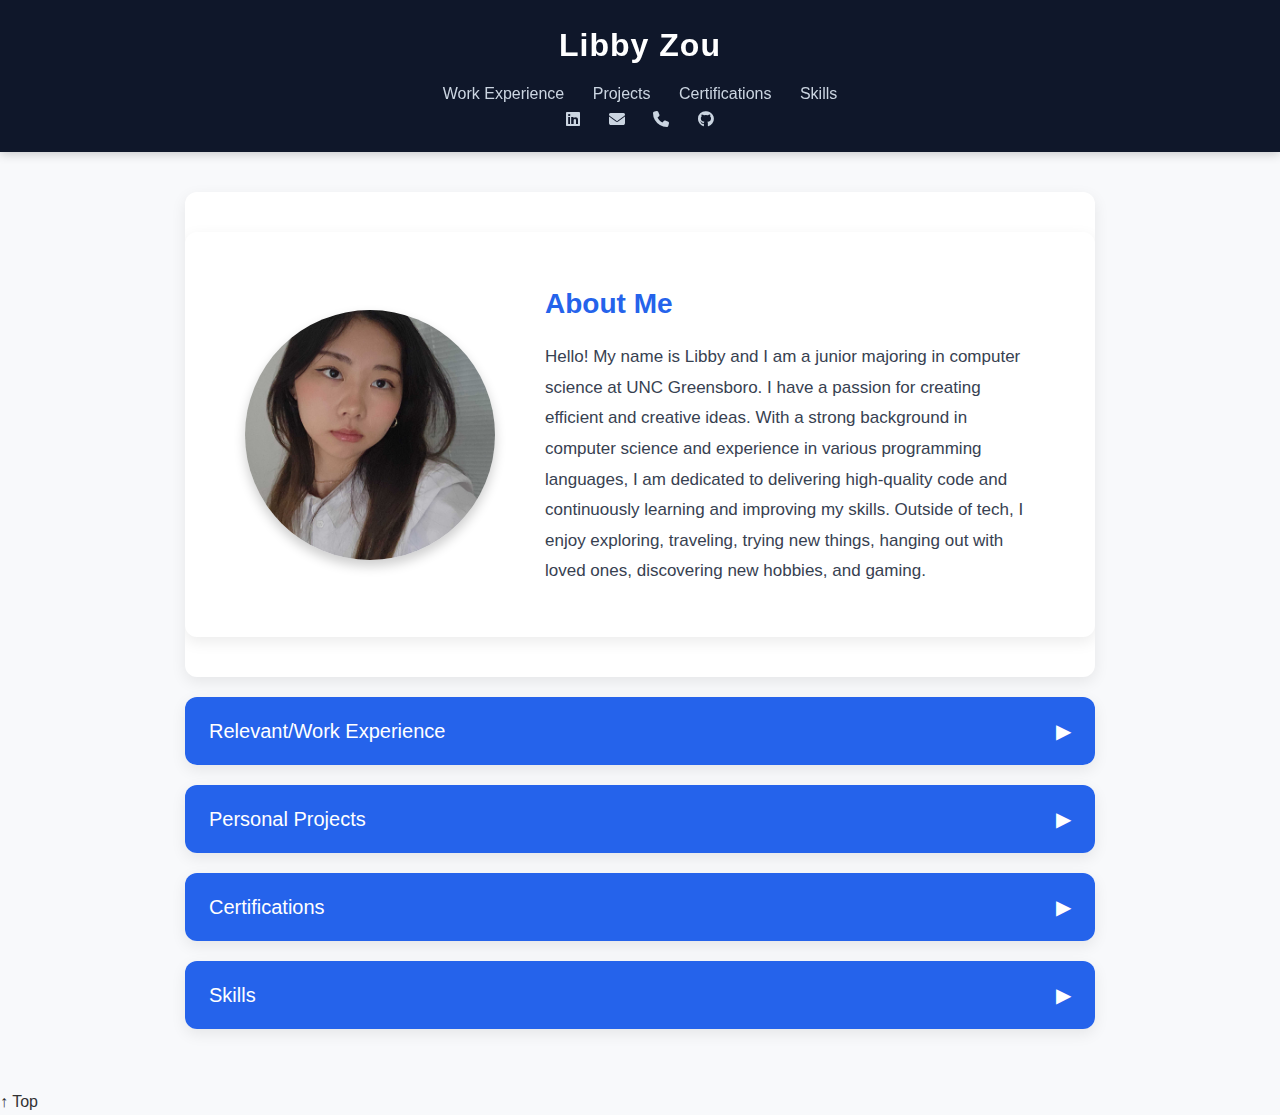
<file: index.html>
<!DOCTYPE html>
<html lang="en">
<head>
    <meta charset="UTF-8">
    <meta name="viewport" content="width=device-width, initial-scale=1.0">
    <title>Libby Zou</title>
    <link rel="stylesheet" href="style.css">
    <link rel="stylesheet" href="https://cdnjs.cloudflare.com/ajax/libs/font-awesome/6.4.0/css/all.min.css">
</head>

<body>
<div class="headerName">
    <div class="header-left">
        <h1>Libby Zou</h1>
        <nav>
            <a href="#experience">Work Experience</a>
            <a href="#projects">Projects</a>
            <a href="#certs">Certifications</a>
            <a href="#skills">Skills</a>
        </nav>
    </div>
    <div class="social-icons">
        <a href="https://www.linkedin.com/in/libby-zou-442a472a3/" target="_blank"><i class="fab fa-linkedin"></i></a>
        <a href="mailto:libbzss7@gmail.com"><i class="fas fa-envelope"></i></a>
        <a href="tel:+16469203103"><i class="fas fa-phone"></i></a>
        <a href="https://github.com/bunnlii" target="_blank"><i class="fab fa-github"></i></a>
    </div>
</div>

    <div class="mainContent">
        <div class="section" id="about">
            <div class="about-container">
                <img src="me3.jpg" alt="Libby Zou" class="about-photo">
                <div class="about-text">
                    <h2>About Me</h2>
                    <p>Hello! My name is Libby and I am a junior majoring in computer science at UNC Greensboro. I have
                        a passion for creating efficient and creative ideas. With a strong background in computer
                        science
                        and experience in various programming languages, I am dedicated to delivering high-quality code
                        and
                        continuously learning and improving my skills. Outside of tech, I enjoy exploring, traveling,
                        trying
                        new things, hanging out with loved ones, discovering new hobbies, and gaming.</p>
                </div>
            </div>
        </div>


        <div class="section" id="experience">
            <div class="section-header">Relevant/Work Experience <span class="arrow">▶</span></div>
            <div class="section-content">
                <h3>Web Developer - Girls Who Code Club</h3>
                <p>Sept. 2025 - Present</p>
                <ul>
                    <li>Developing and maintaining web applications using JavaScript, HTML, and CSS.</li>
                    <li>Creating the about page featuring headshots and bios for all E-board and website development
                        team members </li>
                    <li>Collaborating via GitHub with team members to manage version control and coordinate development
                        updates</li>
                </ul>

                <h3>Research Intern - NSF REU (GraLNA Lab) </h3>
                <p>May 2025 - June 2025</p>
                <ul>
                    <li>Created and implemented an LLM-integrated simulation environment to model edge computing nodes
                        and network performance</li>
                    <li>Simulated large-scale request workloads to evaluate and optimize node scheduling algorithms
                        under deadline constraints </li>
                    <li>Authored to research writing and documentation, summarizing experimental design, results, and
                        analysis.</li>
                    <li>Collaborated closely with a faculty advisor and research partner on simulation design,
                        evaluation, and documentation </li>
                </ul>
            </div>
        </div>

        <div class="section" id="projects">
            <div class="section-header"> Personal Projects <span class="arrow">▶</span></div>
            <div class="section-content">
                <h3>Rift Rewind Hackathon: LOL AI Stats Coach - Oct. 2025</h3>
                <p>Designed and Created an AI stats coach for League of Legends using RIOT's Data API</p>
                <ul>
                    <li><strong>Tech Stack:</strong> HTML, CSS, JavaScript, Flask, AWS Bedrock, RIOT API</li>
                    <li><strong>Core Features:</strong> AI-powered coach providing personalized feedback based on player
                        stats, team composition analysis, and champion matchup insights</li>
                    <li><strong>Role:</strong> Designing the front-end interface and implementing key functionalities
                    </li>
                    <li><strong>Leadership:</strong> Leading a team of 2 members, defining project scope, direction, and
                        feature priorities</li>
                </ul>


                <h3>Capybara Cafe – March 2025</h3>
                <p>Developed a full-stack web application simulating a virtual Capybara Cafe, where users can browse,
                    filter, and meet capybaras.</p>
                <ul>
                    <li><strong>Tech Stack:</strong> HTML, CSS, Spring Boot, AMPPS, Maven, Postman</li>
                    <li><strong>Frontend:</strong> Designed an intuitive interface with interactive filtering and smooth
                        navigation</li>
                    <li><strong>Backend:</strong> Built with Spring Boot for data management, user interactions, and
                        capybara profiles</li>
                    <li><strong>Features:</strong> Enabled users to add, view, and explore capybaras to enhance
                        engagement</li>
                </ul>


                <h3>Personal Portfolio Website - Feb. 2025</h3>
                <p>Created a personal portfolio website to showcase my projects and skills.</p>
                <ul>
                    <li><strong>Tech Stack:</strong> HTML, CSS, JavaScript</li>
                    <li><strong>Core Features:</strong> Fully responsive design, interactive UI components, and dynamic
                        project gallery</li>
                    <li><strong>Purpose:</strong> Showcases personal projects, technical skills, and development
                        experience</li>
                </ul>

                <h3>HackDuke 2025: AI for Good Hackathon - Feb. 2025</h3>
                <p>Built an AI-powered pet health assessment model using the OpenAI API to assist with early pet
                    diagnosis and personalized care recommendations.</p>
                <ul>
                    <li><strong>Tech Stack:</strong> OpenAI API, Bubble.io</li>
                    <li><strong>Frontend:</strong> Developed a seamless, user-friendly interface and website for result
                        visualization using Bubble.io</li>
                    <li><strong>AI Model:</strong> Implemented intelligent health assessment features to provide
                        personalized pet care insights</li>
                    <li><strong>Event:</strong> Duke University, Durham, NC – February 2025</li>
                </ul>

                <h3>Mental Health Rewired Hackathon: 2nd Place - Oct. 2024</h3>
                <p>Designed and prototyped a self-care preventive platform that tracks, predicts, and alerts users about
                    potentially destructive behaviors.</p>
                <ul>
                    <li><strong>Focus:</strong> Mental health technology and early behavioral intervention</li>
                    <li><strong>Contributions:</strong> Defined key behavioral indicators and identified essential data
                        requirements to improve prediction accuracy</li>
                    <li><strong>Event:</strong> University of Wake Forest, Winston-Salem, NC – October 2024 to November
                        2024</li>
                </ul>
            </div>
        </div>

        <div class="section" id="certs">
            <div class="section-header">Certifications <span class="arrow">▶</span></div>
            <div class="section-content">
                <ul>
                    <li>Meta Front-End Developer Professional Certificate - Coursera (Ongoing)</li>
                    <li>Career Essentials in Project Management - Linkedin & Microsoft (Ongoing)</li>
                </ul>
            </div>
        </div>

        <div class="section" id="skills">
            <div class="section-header">Skills <span class="arrow">▶</span></div>
            <div class="section-content">
                <ul>
                    <li><strong>Programming Languages:</strong> JavaScript, Python, Java, HTML, CSS, Assembly</li>
                    <li><strong>Tools & Frameworks:</strong> Flask, Spring Boot, Maven, AMPPS, Postman, AWS Bedrock,
                        OpenAI API, Bubble.io, GitHub</li>
                </ul>
            </div>
        </div>

    </div>

    <script>
        document.querySelectorAll('.section-header').forEach(header => {
            header.addEventListener('click', () => {
                const section = header.parentElement;
                section.classList.toggle('open');
            });
        });
    </script>

    <script>
window.addEventListener('scroll', () => {
    const header = document.querySelector('.headerName');
    if (window.scrollY > 50) {
        header.style.padding = '10px 40px';
        header.querySelector('h1').style.fontSize = '24px';
    } else {
        header.style.padding = '20px 40px';
        header.querySelector('h1').style.fontSize = '32px';
    }
});
</script>

<div id="backToTop">↑ Top</div>

<script>
const backToTop = document.getElementById('backToTop');
const header = document.querySelector('.headerName');

function updateBackToTopPosition() {
    const headerHeight = header.offsetHeight;
    backToTop.style.top = `${headerHeight + 10}px`;
}

window.addEventListener('scroll', () => {
    if (window.scrollY > 200) {
        backToTop.classList.add('show');
    } else {
        backToTop.classList.remove('show');
    }
});

window.addEventListener('resize', updateBackToTopPosition);
window.addEventListener('load', updateBackToTopPosition);

backToTop.addEventListener('click', () => {
    window.scrollTo({ top: 0, behavior: 'smooth' });
});
</script>
</body>
</html>
</file>
<file: style.css>
/* General Reset */
* {
  box-sizing: border-box;
  margin: 0;
  padding: 0;
}

body {
  font-family: 'Poppins', sans-serif;
  background-color: #f8f9fb;
  color: #333;
  line-height: 1.6;
}

/* Header */
.headerName {
  background: #0f172a; /* Dark navy */
  color: #fff;
  padding: 20px 0;
  text-align: center;
  position: sticky;
  top: 0;
  z-index: 1000;
  box-shadow: 0 2px 10px rgba(0,0,0,0.2);
}

.headerName h1 {
  font-size: 32px;
  font-weight: 700;
  letter-spacing: 1px;
  margin-bottom: 10px;
}

.headerName a {
  color: #cbd5e1;
  margin: 0 12px;
  text-decoration: none;
  font-weight: 500;
  transition: color 0.3s;
}

.headerName a:hover {
  color: #38bdf8;
}

/* Main Content */
.mainContent {
  padding: 40px 20px;
  max-width: 950px;
  margin: auto;
}

/* Section Styling */
.section {
  background: #fff;
  margin-bottom: 20px;
  border-radius: 12px;
  box-shadow: 0 5px 15px rgba(0,0,0,0.08);
  overflow: hidden;
  transition: all 0.3s ease;
}

.section:hover {
  transform: translateY(-3px);
  box-shadow: 0 6px 18px rgba(0,0,0,0.1);
}

.section-header {
  background-color: #2563eb;
  color: #fff;
  padding: 18px 24px;
  cursor: pointer;
  font-size: 20px;
  display: flex;
  justify-content: space-between;
  align-items: center;
  transition: background 0.3s;
}

.section-header:hover {
  background-color: #1d4ed8;
}

.section-content {
  display: none;
  padding: 25px 24px;
  color: #374151;
  background-color: #f9fafb;
  border-top: 1px solid #e5e7eb;
  animation: fadeIn 0.4s ease-in-out;
}

/* Smooth open/close */
.section.open .section-content {
  display: block;
}

.arrow {
  transition: transform 0.3s;
}

.section.open .arrow {
  transform: rotate(90deg);
}

ul {
  margin-left: 20px;
  list-style-type: circle;
}

/* Fade animation */
@keyframes fadeIn {
  from { opacity: 0; transform: translateY(-5px); }
  to { opacity: 1; transform: translateY(0); }
}

/* Hero-like top area (optional addition for later) */
.hero {
  text-align: center;
  padding: 80px 20px;
}

.hero h1 {
  font-size: 2.5rem;
  color: #1e293b;
}

.hero p {
  max-width: 650px;
  margin: 20px auto;
  font-size: 1.1rem;
  color: #555;
}

    /* About Me Section */
.about-container {
  display: flex;
  align-items: center;
  justify-content: flex-start;
  gap: 50px;
  background: #fff;
  padding: 50px 60px;
  border-radius: 12px;
  box-shadow: 0 5px 15px rgba(0,0,0,0.08);
  margin: 40px auto;
  max-width: 1000px;
  transition: transform 0.3s ease, box-shadow 0.3s ease;
}

.about-container:hover {
  transform: translateY(-3px);
  box-shadow: 0 6px 18px rgba(0,0,0,0.1);
}

.about-photo {
  width: 250px;
  height: 250px;
  object-fit: cover;
  border-radius: 50%; /* circular photo */
  box-shadow: 0 6px 12px rgba(0,0,0,0.2);
  flex-shrink: 0;
}

.about-text {
  max-width: 600px;
}

.about-text h2 {
  margin-top: 0;
  font-size: 28px;
  color: #2563eb;
  margin-bottom: 15px;
}

.about-text p {
  font-size: 17px;
  color: #374151;
  line-height: 1.8;
}

/* Responsive: Stack layout on smaller screens */
@media (max-width: 900px) {
  .about-container {
    flex-direction: column;
    text-align: center;
    padding: 40px 25px;
  }

  .about-photo {
    width: 180px;
    height: 180px;
  }

  .about-text h2 {
    font-size: 24px;
  }

  .about-text p {
    font-size: 16px;
  }
}
</file>
